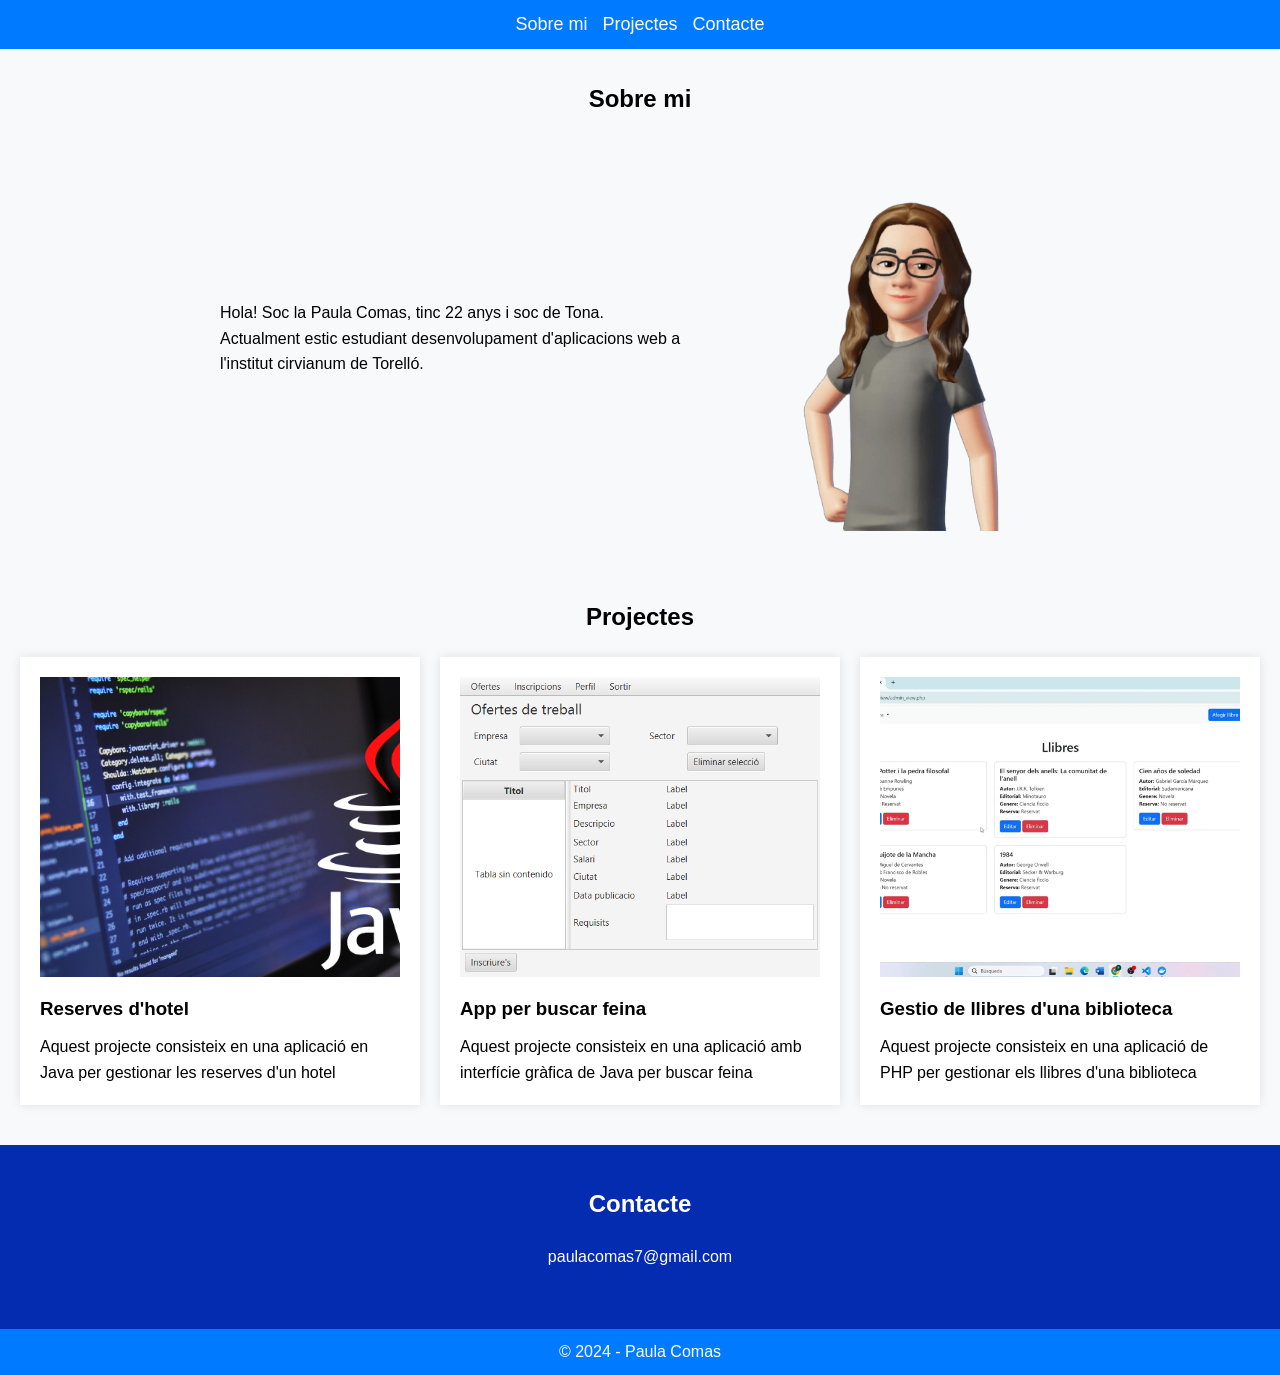
<file: index.html>
<!DOCTYPE html>
<html class="no-js" lang="es">
  <head>
    <meta charset="utf-8" />
    <meta name="viewport" content="width=device-width, initial-scale=1" />
    <title></title>
    <link rel="stylesheet" href="css/style.css" />
    <meta name="description" content="" />

    <meta property="og:title" content="" />
    <meta property="og:type" content="" />
    <meta property="og:url" content="" />
    <meta property="og:image" content="" />
    <meta property="og:image:alt" content="" />

    <link rel="icon" href="/favicon.ico" sizes="any" />
    <link rel="icon" href="/icon.svg" type="image/svg+xml" />
    <link rel="apple-touch-icon" href="icon.png" />

    <link rel="manifest" href="site.webmanifest" />
    <meta name="theme-color" content="#fafafa" />
  </head>

  <body>
    <header>
      <nav>
        <ul>
          <li><a href="#about">Sobre mi</a></li> 
          <li><a href="#projects-preview">Projectes</a></li>
          <li><a href="#contact-cta">Contacte</a></li> 
        </ul>
      </nav>
    </header>

    <main>

      <section id="about">
        <h2>Sobre mi</h2>
        <div class="about-container">
            <div class="about-text">
                <p>Hola! Soc la Paula Comas, tinc 22 anys i soc de Tona. </br> Actualment estic estudiant desenvolupament d'aplicacions web a l'institut cirvianum de Torelló.</p>
            </div>
            <div class="about-image">
                <img src="img/sobre-mi.png" alt="Sobre mi">
            </div>
        </div>
    </section>
    

      <section id="projects-preview">
        <h2>Projectes</h2>
        <div class="projects-grid">
          <div class="project">
            <img src="img/projecte-1.png" alt="Projecte 1" />
            <h3>Reserves d'hotel</h3>
            <p>
              Aquest projecte consisteix en una aplicació en Java per gestionar les reserves d'un hotel
            </p>
          </div>
          <div class="project">
            <img src="img/projecte-2.png" alt="Projecte 2" />
            <h3>App per buscar feina</h3>
            <p>
              Aquest projecte consisteix en una aplicació amb interfície gràfica de Java per buscar feina
            </p>
          </div>
          <div class="project">
            <img src="img/projecte-3.png" alt="Projecte 3" />
            <h3>Gestio de llibres d'una biblioteca</h3>
            <p>
              Aquest projecte consisteix en una aplicació de PHP per gestionar els llibres d'una biblioteca
            </p>
          </div>
        </div>
      </section>

      <section id="contact-cta">
        <h2>Contacte</h2>
        <p>
          paulacomas7@gmail.com
        </p>
      </section>
    </main>

    <footer>
      <p>&copy; 2024 - Paula Comas</p>
    </footer>
  </body>
</html>
</file>
<file: css/style.css>
* {
  margin: 0;
  padding: 0;
  box-sizing: border-box;
}

body {
  font-family: Arial, sans-serif;
  line-height: 1.6;
  background-color: #f8f9fa;
}

header {
  background-color: #007bff;
  padding: 10px 0;
  color: white;
  text-align: center;
  position: fixed;
  top: 0;
  left: 0;
  width: 100%;
  z-index: 1;
}

nav ul {
  list-style: none;
  display: flex;
  justify-content: center;
  gap: 15px;
}

nav ul li a {
  color: white;
  text-decoration: none;
  font-size: 18px;
}

nav ul li a:hover {
  text-decoration: underline;
}

#about {
  padding: 80px 20px;
  padding-bottom: 10px;
  background-color: #f8f9fa;
  display: flex; /*Flexbox */
  flex-direction: column;
  align-items: center;
  justify-content: center;
  margin-top: 0px;
}

#about h2 {
  text-align: center;
  margin-bottom: 20px;
}

.about-container {
  display: flex;
  flex-direction: column;
  align-items: center;
  justify-content: center;
  gap: 10px;
  max-width: 900px;
  margin: 0 0;
}

.about-text {
  max-width: 600px;
  margin: 0 auto;
}

.about-image {
  max-width: 300px;
  margin: 0 auto;
}

.about-image img {
  max-width: 100%;
  height: auto;
  border-radius: 10px;
}

@media (min-width: 769px) {
  .about-container {
    flex-direction: row;
    justify-content: center;
    align-items: center;
    gap: 40px;
  }

  .about-text {
    max-width: 500px;
    text-align: left;
  }
}

/* Grid */
#projects-preview {
  padding: 40px 20px;
  background-color: #f8f9fa;
}

#projects-preview h2 {
  text-align: center;
  margin-bottom: 20px;
  margin-top: 10px;
}

.projects-grid {
  display: grid;
  grid-template-columns: 1fr;
  gap: 20px;
}

.project {
  background-color: white;
  padding: 20px;
  box-shadow: 0 0 10px rgba(0, 0, 0, 0.1);
}

.project img {
  width: 100%;
  height: 300px;
  object-fit: cover;
}

.project h3 {
  margin: 10px 0;
}

#contact-cta {
  padding: 40px 20px;
  text-align: center;
  background-color: rgb(4, 44, 176);
  color: white;
}

#contact-cta p {
  margin: 20px 0;
}

footer {
  background-color: #007bff;
  color: white;
  padding: 10px 0;
  text-align: center;
  position: relative;
  bottom: 0;
  width: 100%;
}

@media (min-width: 1025px) {
  .projects-grid {
    grid-template-columns: repeat(3, 1fr);
  }
}

@media (min-width: 769px) and (max-width: 1024px) {
  .projects-grid {
    grid-template-columns: repeat(2, 1fr);
  }
}

@media (max-width: 768px) {
  #about {
    margin-top: 100px;
  }
  .projects-grid {
    grid-template-columns: 1fr;
  }

  nav ul {
    flex-direction: column;
    gap: 10px;
  }

  #about p {
    max-width: 100%;
  }

  #about img {
    max-width: 100%;
    height: 250px;
  }
}
</file>
